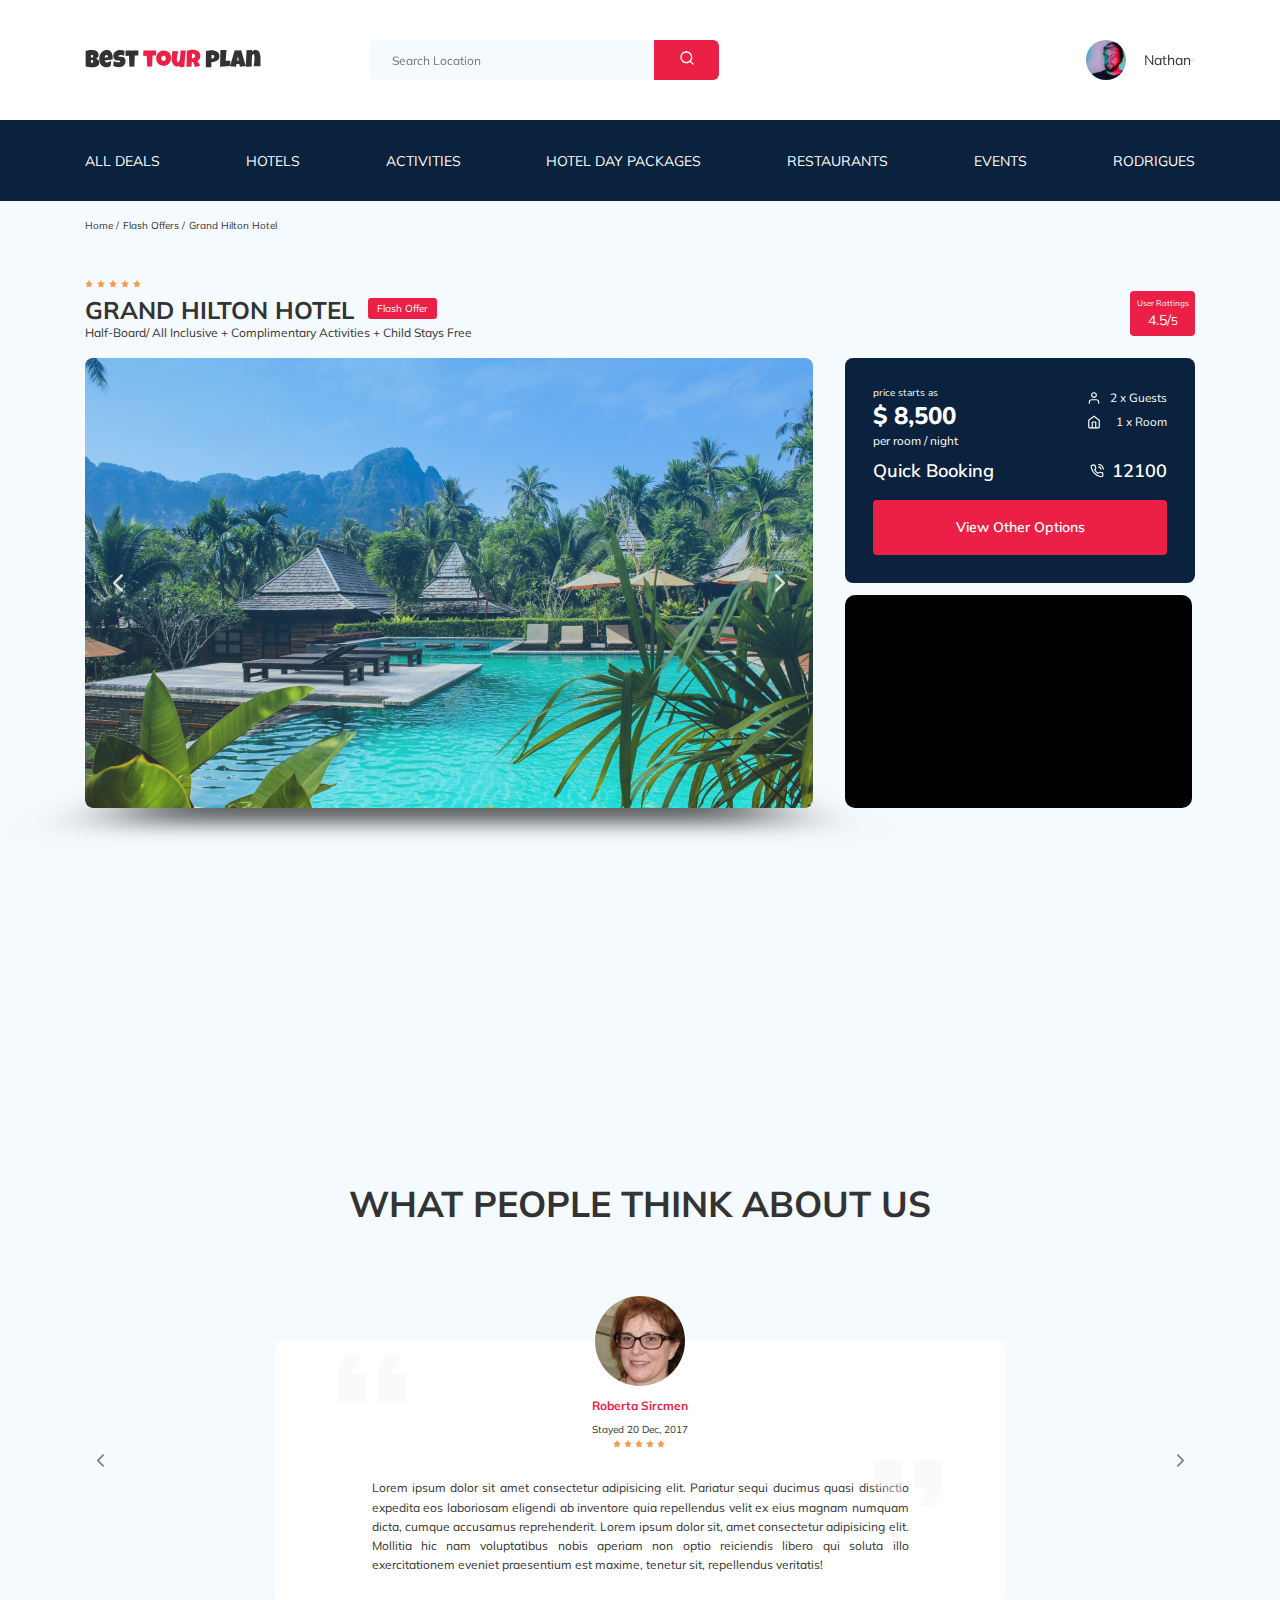
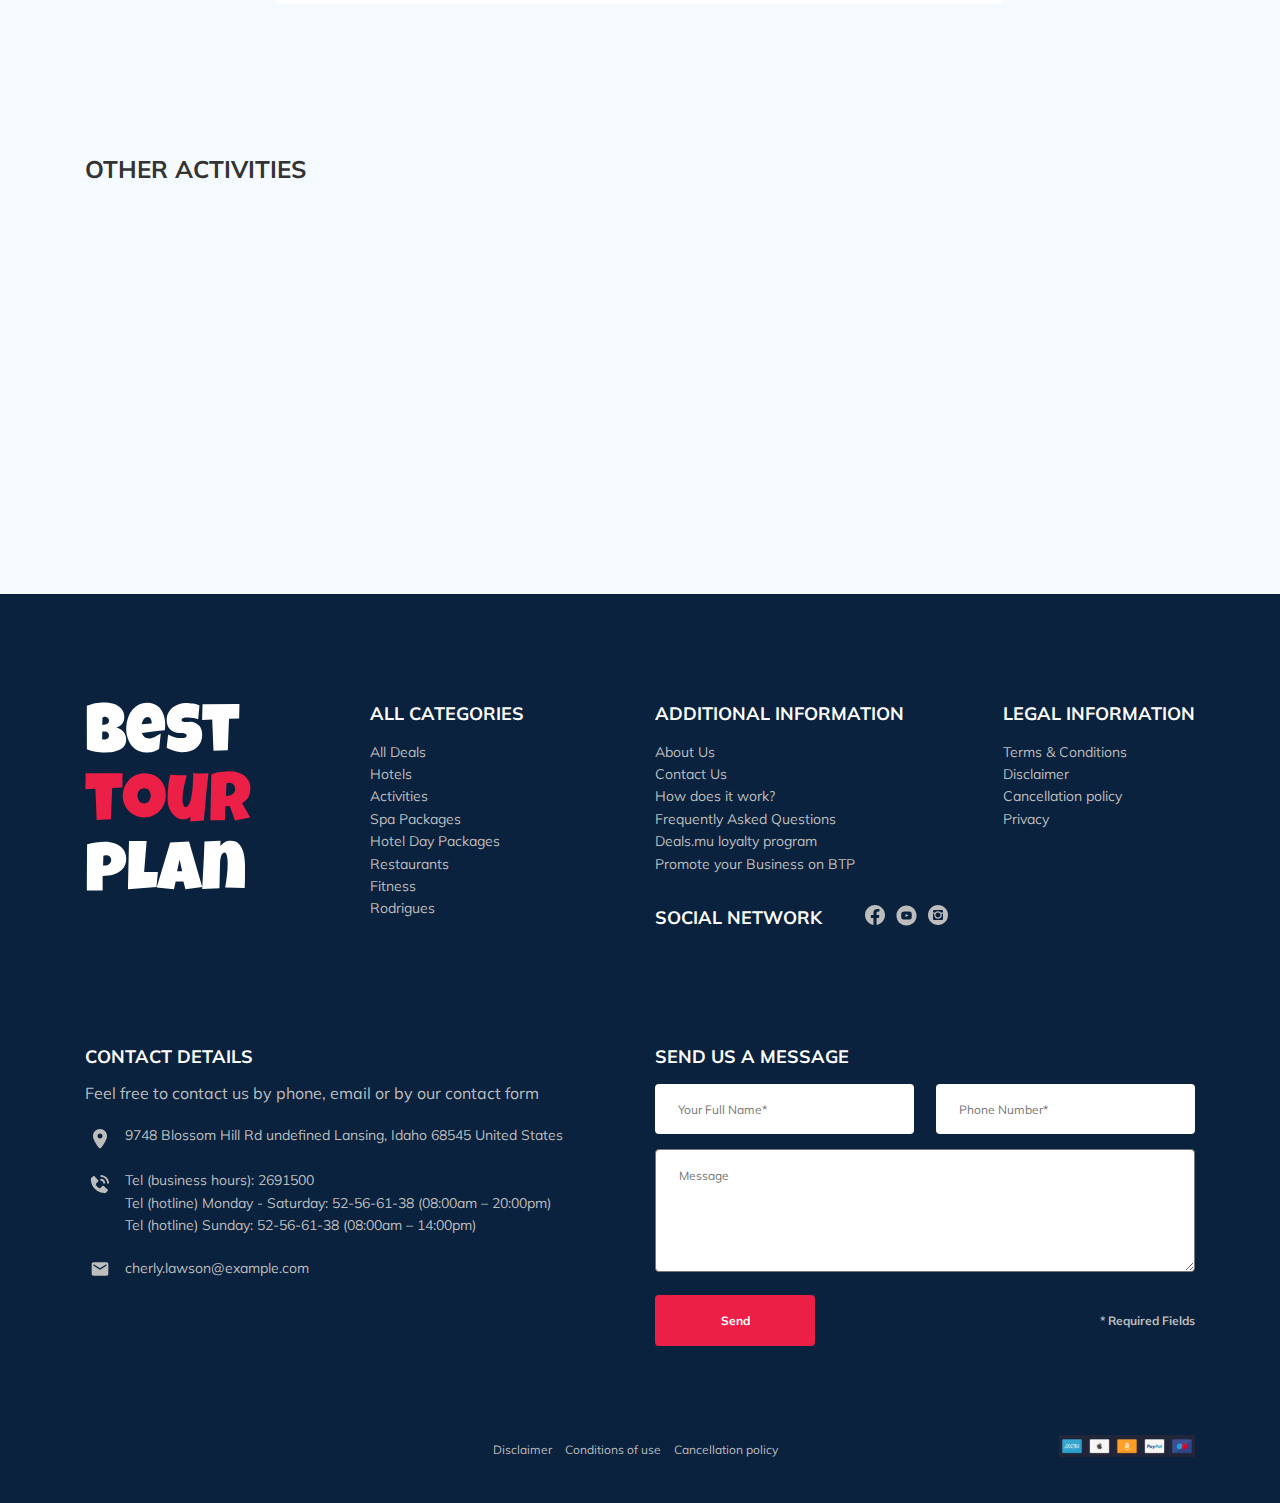
<file: index.html>
<!DOCTYPE html>
<html lang="en">

<head>
  <meta charset="UTF-8" />
  <meta name="viewport" content="width=device-width, initial-scale=1.0" />
  <title>best-tour_plan-hotel_booking</title>
  <link rel="stylesheet" href="css/style.css" />
  <link rel="preconnect" href="https://fonts.gstatic.com" />
  <link rel="preconnect" href="https://fonts.gstatic.com" />
  <link
    href="https://fonts.googleapis.com/css2?family=Mulish:wght@400;700&family=Nunito:wght@400;600;700;800&display=swap"
    rel="stylesheet" />
  <link rel="stylesheet" href="css/swiper-bundle.min.css" />
  <link rel="stylesheet" href="css/aos.css" />
  <link rel="stylesheet" href="css/style.css" />
</head>

<body>
  <header class="navbar navbar__mobile--fixed">
    <div class="container">
      <div class="navbar-top">
        <a href="https://safinaskar.ru/OpenServerBestTourPlan/BestTourPlan/" class="logo" data-aos="fade-right"
          data-aos-delay="200">
          <img src="img/horizontal-logo.svg" alt="Logo: Best Tour Plan" class="logo__image" />
        </a>
        <form action="#" class="search navbar__search navbar__search--mobile--hidden" data-aos="fade-right"
          data-aos-delay="500">
          <input type="text" class="search__input" placeholder="Search Location" />
          <button class="search__button">
            <img src="img/search.svg" alt="Icon: search" />
          </button>
        </form>
        <a href="#" class="user navbar__user navbar__user--mobile--hidden" data-aos="fade-left" data-aos-delay="300">
          <img src="img/user-avatar.jpg" alt="Avatar: Nathan" class="user__avatar" />
          <span class="user__name">Nathan</span>
        </a>
        <!-- /.user -->
        <button class="menu-button navbar-top__menu-button">
          <span class="menu-button__line"></span>
          <span class="menu-button__line"></span>
          <span class="menu-button__line"></span>
        </button>
      </div>
      <!-- /. navbar-top -->
    </div>
    <!-- /.container -->
    <div class="navbar-bottom" data-aos="fade-up" data-aos-delay="600">
      <div class="container">
        <ul class="navbar-menu">
          <li class="navbar-menu__item navbar-menu__item--mobile--visible">
            <a href="#" class="user navbar__user navbar__user--mobile--visible">
              <img src="img/user-avatar.jpg" alt="Avatar: Nathan" class="user__avatar" />
              <span class="user__name user__name--light">Nathan</span>
            </a>
            <!-- /.user -->
          </li>
          <li class="navbar-menu__item navbar-menu__item--mobile--visible">
            <form action="#" class="search navbar__search navbar__search--mobile--visible">
              <input type="text" class="search__input" placeholder="Search Location" />
              <button class="search__button">
                <img src="img/search.svg" alt="Icon: search" />
              </button>
            </form>
          </li>
          <li class="navbar-menu__item">
            <a href="#" class="navbar-menu__link">All Deals</a>
          </li>
          <li class="navbar-menu__item">
            <a href="#" class="navbar-menu__link">Hotels</a>
          </li>
          <li class="navbar-menu__item">
            <a href="#" class="navbar-menu__link">Activities</a>
          </li>
          <li class="navbar-menu__item">
            <a href="#" class="navbar-menu__link">Hotel Day Packages</a>
          </li>
          <li class="navbar-menu__item">
            <a href="#" class="navbar-menu__link">Restaurants</a>
          </li>
          <li class="navbar-menu__item">
            <a href="#" class="navbar-menu__link">Events</a>
          </li>
          <li class="navbar-menu__item">
            <a href="#" class="navbar-menu__link">Rodrigues</a>
          </li>
        </ul>
        <!-- /.navbar-menu -->
      </div>
      <!-- /.container -->
    </div>
    <!-- /.navbar-buttom -->
  </header>
  <nav class="breadcrumb">
    <div class="container">
      <ul class="breadcrumb-list">
        <li class="breadcrumb-list__item">
          <a href="#" class="breadcrumb-list__link">Home</a>
        </li>
        <li class="breadcrumb-list__item">
          <a href="#" class="breadcrumb-list__link">Flash Offers</a>
        </li>
        <li class="breadcrumb-list__item">Grand Hilton Hotel</li>
      </ul>
    </div>
    <!-- /.container -->
  </nav>
  <!-- /.breadcrumb -->
  <section class="hotel">
    <div class="container">
      <div class="hotel-info">
        <div class="hotel-info__text">
          <div class="hotel-wrapper">
            <div class=" hotel-stars hotel__right">
              <img src="img/star.svg" alt="star" class="hotel-stars hotel__right" />
              <img src="img/star.svg" alt="star" class="hotel-stars hotel__right" />
              <img src="img/star.svg" alt="star" class="hotel-stars hotel__right" />
              <img src="img/star.svg" alt="star" class="hotel-stars hotel__right" />
              <img src="img/star.svg" alt="star" class="hotel-stars hotel__right" />
            </div>
            <h1 class="hotel-name hotel-info__text">GRAND HILTON HOTEL</h1>
            <span class="offer hotel-info__offer">Flash Offer</span>
          </div>
          <p class="hotel-description hotel-info__description">
            Half-Board/ All Inclusive + Complimentary Activities + Child Stays
            Free
          </p>
        </div>
        <!-- /.hotel-info__text -->
        <div class="rating hotel-info__rating">
          <span class="rating__text">User Rattings</span>
          <span class="rating__counter">4.5/<small>5</small></span>
        </div>
        <!-- /.hotel-info__right -->
      </div>
      <!-- /.hotel-info -->
      <div class="hotel-grid">
        <!-- Slider main container -->
        <div class="swiper-container hotel-slider hotel__slider">
          <!-- Additional required wrapper -->
          <div class="swiper-wrapper">
            <div class="swiper-slide hotel-slider__item">
              <img class="hotel-slider hotel__slide-img" src="img/slide.jpg" alt="slide" />
            </div>
            <div class="swiper-slide hotel-slider__item">
              <img class="hotel-slider hotel__slide-img" src="img/hotel-img.jpg" alt="slide" />
            </div>
            <div class="swiper-slide hotel-slider__item">
              <img class="hotel-slider hotel__slide-img" src="img/hotel-img-2.jpg" alt="slide" />
            </div>
            <div class="swiper-slide hotel-slider__item">
              <img class="hotel-slider hotel__slide-img" src="img/hotel-img-3.jpg" alt="slide" />
            </div>
          </div>
          <!-- If we need navigation buttons -->
          <button class="hotel-slider__button hotel-slider__button--prev"></button>
          <button class="hotel-slider__button hotel-slider__button--next"></button>
        </div>
        <!-- /.swiper-container -->
        <div class="hotel-right">
          <div class="booking">
            <div class="booking__info">
              <div class="booking__price">
                <span class="booking__start">price starts as</span>
                <strong class="booking__pricetag">$ 8,500</strong>
                <span class="booking__per-room">per room / night</span>
              </div>
              <!-- /.booking__price -->
              <div class="booking__room">
                <div class="booking__text">
                  <img src="img/person.svg" alt="icon: user" class="booking__icon" />
                  <span class="booking__description">2 x Guests<span>
                </div>
                <div class="booking__text">
                  <img src="img/home.svg" alt="icon: home" class="booking-room__icon" />
                  <span class="booking-room__description">1 x Room<span>
                </div>
              </div>
              <!-- /.booking-room -->
            </div>
            <!-- /.booking__info -->
            <div class="booking__call-center">
              <span class="booking__heading">Quick Booking</span>
              <a class="booking__number" href="tel:12100">
                <img src="img/phone-call.svg" alt="icon: phone">
                <span class="booking__num">12100</span>
              </a>
            </div>
            <!-- /.booking__call-center -->
            <button data-toggle="modal" data-href="#booking-modal" class=" button booking__button">View Other
              Options</button>
          </div>
          <!-- /.booking -->
          <div class="map">
            <iframe
              src="https://www.google.com/maps/embed?pb=!1m18!1m12!1m3!1d5589.738235822787!2d98.29686927653673!3d7.838219064036845!2m3!1f0!2f0!3f0!3m2!1i1024!2i768!4f13.1!3m3!1m2!1s0x305025650c33dbab%3A0xa67a542329d011e1!2z0J_RhdGD0LrQtdGCLCDQmtCw0YDQvtC9LCDQntGC0LXQu9GMINCl0LjQu9GC0L7QvQ!5e0!3m2!1sru!2sru!4v1606495069154!5m2!1sru!2sru"
              width="100%" height="213" frameborder="0" style="border:0;" allowfullscreen="" aria-hidden="false"
              tabindex="0"></iframe>
          </div>
          <!-- /.map -->
        </div>
        <!-- /.hotel-right -->
      </div>
      <!-- /.hotel-grid -->
    </div>
    <!-- /.container -->
  </section>
  <section class="newsletter" data-aos="fade-up">
    <div class="newsletter-wrapper">
      <h2 class="newsletter-title newsletter__title">
        subscribe to our
        <span class="newsletter-title__strong">Newsletter</span>
      </h2>
      <form action="send.php" method="POST" class="subscribe newsletter__subscribe form">
        <div class="subscribe__wrapper-input">
          <input type="email" class="subscribe__input" placeholder="Your email address" name="email" required>
        </div>
        <button class="subscribe__button">Send</button>
      </form>
    </div>
    <!-- /.newsletter-wrapper -->
  </section>
  <section class="reviews">
    <div class="container">
      <h2 class="reviews__title">What people think about&nbsp;us</h2>
      <div class="swiper-container reviews-slider">
        <div class="swiper-wrapper">
          <div class="swiper-slide">
            <div class="reviews-slider__item">
              <div class="reviews-slider__profile">
                <img src="img/reviews-avatar-2.jpg" alt="photo: Roberta Sircmen" class="reviews-slider__avatar">
                <h3 class="reviews-slider__username">Roberta Sircmen</h3>
                <span class="reviews-slider__date">Stayed 20 Dec, 2017</span>
                <div class="reviews-slider__rating">
                  <img src="img/star.svg" alt="star" class="reviews-slider__rating-star" />
                  <img src="img/star.svg" alt="star" class="reviews-slider__rating-star" />
                  <img src="img/star.svg" alt="star" class="reviews-slider__rating-star" />
                  <img src="img/star.svg" alt="star" class="reviews-slider__rating-star" />
                  <img src="img/star.svg" alt="star" class="reviews-slider__rating-star" />
                </div>
                <!-- /.reviews-slider__rating   -->
              </div>
              <!-- /.reviews-slider__profile -->
              <p class="reviews-slider__text">Lorem ipsum dolor sit amet consectetur adipisicing elit. Pariatur sequi
                ducimus quasi distinctio expedita eos laboriosam eligendi ab inventore quia repellendus velit ex eius
                magnam numquam dicta, cumque accusamus reprehenderit.
                Lorem ipsum dolor sit, amet consectetur adipisicing elit. Mollitia hic nam voluptatibus nobis aperiam
                non optio reiciendis libero qui soluta illo exercitationem eveniet praesentium est maxime, tenetur sit,
                repellendus veritatis! </p>
            </div>
            <!-- /.reviews-slider__item -->
          </div>
          <!-- /.swiper-slide -->
          <div class="swiper-slide">
            <div class="reviews-slider__item">
              <div class="reviews-slider__profile">
                <img src="img/reviews-avatar.jpg" alt="photo: Megan Fox" class="reviews-slider__avatar">
                <h3 class="reviews-slider__username">Megan Fox</h3>
                <span class="reviews-slider__date">Stayed 18 Nov, 2019</span>
                <div class="reviews-slider__rating">
                  <img src="img/star.svg" alt="star" class="reviews-slider__rating-star" />
                  <img src="img/star.svg" alt="star" class="reviews-slider__rating-star" />
                  <img src="img/star.svg" alt="star" class="reviews-slider__rating-star" />
                  <img src="img/star.svg" alt="star" class="reviews-slider__rating-star" />
                  <img src="img/star.svg" alt="star" class="reviews-slider__rating-star" />
                </div>
                <!-- /.reviews-slider__rating   -->
              </div>
              <!-- /.reviews-slider__profile -->
              <p class="reviews-slider__text">
                It was very nice hotel with cleanliness. Staff behavior was good and
                polite. They welcome us very well. Issue was only that Lift was not in working and we were allotted to
                3rd floor and amenities articles were in corner of gallery which were giving bad feeling. Breakfast was
                good and support of the staff was also very nice. Location is not good as per atmosphere, it is very
                nearby most of the popular places but self location in a narrow street is not good. Overall it was a
                good experience and could recommend.
              </p>
            </div>
            <!-- /.reviews-slider__item -->
          </div>
          <!-- /.swiper-slide -->
        </div>
        <!-- /.swiper-wrapper -->
        <button class="reviews-slider__button reviews-slider__button--prev"></button>
        <button class="reviews-slider__button reviews-slider__button--next"></button>
      </div>
      <!-- /.reviews-slider -->
    </div>
    <!-- /.container -->
  </section>
  <section class="activities">
    <div class="container">
      <h2 class="activities__title">Other Activities</h2>
      <div class="activities-wrapper">
        <div class="card activities__card" data-aos="fade-up" data-aos-delay="200">
          <img src="img/activitiy-1.jpg" alt="The curious corner of chamarel" class="card__img">
          <h3 class="card__title">The curious corner of chamarel</h3>
          <button class="card__button">Book Now</button>
        </div>
        <!-- /.card -->
        <div class="card activities__card" data-aos="fade-up" data-aos-delay="400">
          <img src="img/activitiy-2.jpg" alt="Gymkhana club golf course" class="card__img">
          <h3 class="card__title">Gymkhana club golf course</h3>
          <button class="card__button">Book Now</button>
        </div>
        <!-- /.card -->
        <div class="card activities__card" data-aos="fade-up" data-aos-delay="600">
          <img src="img/activitiy-3.jpg" alt="Tamarind falls hiking trip - full day" class="card__img">
          <h3 class="card__title">Tamarind falls hiking trip - full day</h3>
          <button class="card__button">Book Now</button>
        </div>
        <!-- /.card -->
        <div class="card activities__card" data-aos="fade-up" data-aos-delay="800">
          <img src="img/activitiy-4.jpg" alt="The blue marine discovery quest" class="card__img">
          <h3 class="card__title">The blue marine discovery quest</h3>
          <button class="card__button">Book Now</button>
        </div>
        <!-- /.card -->
      </div>
      <!-- /.activities-wrapper -->
    </div>
    <!-- /.container -->
  </section>
  <!-- /.activites -->
  <footer class="footer">
    <div class="container">
      <div class="footer-wrapper">
        <a href="https://safinaskar.ru/OpenServerBestTourPlan/BestTourPlan/" class="footer__logo">
          <img src="img/vartical-logo.svg" alt="Best tour plan" class="logo footer__logo">
        </a>
        <div class="footer__list footer__categories">
          <h3 class="footer__title">ALL CATEGORIES
          </h3>
          <ul class="footer__ul">
            <li class="footer__item"><a href="#" class="footer__link">All Deals
              </a></li>
            <li class="footer__item"><a href="#" class="footer__link">Hotels</a></li>
            <li class="footer__item"><a href="#" class="footer__link">Activities</a></li>
            <li class="footer__item"><a href="#" class="footer__link">Spa Packages
              </a></li>
            <li class="footer__item"><a href="#" class="footer__link">Hotel Day Packages
              </a></li>
            <li class="footer__item"><a href="#" class="footer__link">Restaurants
              </a></li>
            <li class="footer__item"><a href="#" class="footer__link">Fitness
              </a></li>
            <li class="footer__item"><a href="#" class="footer__link">Rodrigues</a></li>
          </ul>
        </div>
        <!-- /.footer__list -->
        <div class="footer__list footer__additional">
          <h3 class="footer__title">ADDITIONAL INFORMATION
          </h3>
          <ul class="footer__ul">
            <li class="footer__item"><a href="#" class="footer__link">About Us
              </a></li>
            <li class="footer__item"><a href="#" class="footer__link">Contact Us</a></li>
            <li class="footer__item"><a href="#" class="footer__link">How does it work?
              </a></li>
            <li class="footer__item"><a href="#" class="footer__link">Frequently Asked Questions
              </a></li>
            <li class="footer__item"><a href="#" class="footer__link">Deals.mu loyalty program
              </a></li>
            <li class="footer__item"><a href="#" class="footer__link">Promote your Business on BTP
              </a></li>
          </ul>
        </div>
        <!-- /.footer__list -->
        <div class="footer__social-network">
          <h3 class="footer__headline footer__headline--inline">Social Network</h3>
          <div class="footer__social-link">
            <a href="#" class="footer__link"><img src="img/facebook.svg" alt="icon: facebook"></a>
            <a href="#" class="footer__link"><img src="img/youtube.svg" alt="icon: youtube"></a>
            <a href="#" class="footer__link"><img src="img/instagram.svg" alt="icon: instagram"></a>
          </div>
          <!-- /.footer__social-link -->
        </div>
        <!-- /.footer__social-network -->
        <div class="footer__list footer__legal">
          <h3 class="footer__title">LEGAL INFORMATION
          </h3>
          <ul class="footer__ul">
            <li class="footer__item"><a href="#" class="footer__link">Terms & Conditions
              </a></li>
            <li class="footer__item"><a href="#" class="footer__link">Disclaimer
              </a></li>
            <li class="footer__item"><a href="#" class="footer__link">Cancellation policy
              </a></li>
            <li class="footer__item"><a href="#" class="footer__link">Privacy
              </a></li>
          </ul>
        </div>
        <!-- /.footer__list -->
        <div class="footer__contact-details">
          <h3 class="footer__title footer__title--mb-3">Contact Details</h3>
          <p class="footer__text">
            Feel free to contact us by phone, email or by our contact form
          </p>
          <ul class="footer__ul">
            <li class="footer__item footer__item--mb-2">
              <div class="footer__icon-wrapper"><img class="footer-icon" src="img/map-marker.svg" alt="icon: map" />
              </div>
              9748 Blossom Hill Rd undefined Lansing, Idaho 68545 United States
            </li>
            <li class="footer__item footer__item--mb-2">
              <div class="footer__icon-wrapper"><img class="footer-icon" src="img/phone-tube.svg"
                  alt="icon: phone-tube" /></div>
              <div>
                <p class="footer__phone">Tel (business hours): <a href="tel:2691500" class="footer__link">2691500</a>
                </p>
                <p class="footer__phone">Tel (hotline) Monday - Saturday: <a href="tel:52566138"
                    class="footer__link">52-56-61-38</a>
                  (08:00am – 20:00pm)</p>
                <p class="footer__phone">Tel (hotline) Sunday: <a href="tel:52566138"
                    class="footer__link">52-56-61-38</a> (08:00am – 14:00pm)</p>
              </div>
              <!-- /.Этот див нужен для оборачивания текста в ссылки чтобы и текст и иконка стояли на одном уровне и отталкивались -->
            </li>
            <li class="footer__item footer__item--mb-2">
              <div class="footer__icon-wrapper"><img class="footer-icon" src="img/email.svg" alt="icon: email" /></div>
              cherly.lawson@example.com
            </li>
          </ul>
        </div>
        <!-- /.footer__contact-details -->
        <div class="footer__contact-form">
          <h3 class="footer__title footer__title--mb-3">Send us a message</h3>
          <form action="send.php" method="POST" class="footer__form form">
            <div class="footer__input-group">
              <input type="text" class="input footer__input" placeholder="Your Full Name*" name="name" required
                minlength="2">
            </div>
            <div class="footer__input-group">
              <input type="tel" class="input footer__input phone-input" placeholder="Phone Number*" name="phone"
                required>
            </div>
            <textarea class="message footer__message" placeholder="Message" name="message"></textarea>
            <!-- /.последняя запись нужна чтобы сделать целый блок для сообшения  -->
            <button class="button footer__button" type="submit">Send</button>
            <span class="footer__info">* Required Fields</span>
          </form>
        </div>
        <!-- /.footer__contact-form -->
        <div class="footer-end">
          <a href="#" class="footer__link footer-end__link">Disclaimer</a>
          <a href="#" class="footer__link footer-end__link">Conditions of use </a>
          <a href="#" class="footer__link footer-end__link">Cancellation policy</a>
        </div>
        <img src="img/end.svg" alt="end" class="footer__photo">
        <!-- /.footer__end-->
        <!-- /.Этот див нужен для оборачивания текста в ссылки чтобы и текст и иконка стояли на одном уровне и отталкивались -->
      </div>
      <!-- /.footer-wrapper -->
    </div>
    <!-- /.container -->
  </footer>
  <!-- /.footer -->
  <div class="modal" id="booking-modal">
    <div class="modal__overlay"></div>
    <!-- /.modal__overlay -->
    <div class="modal__dialog">
      <a href="#" class="modal__close">
        <img src="img/close.svg" alt="icon: close">
      </a>
      <h3 class="modal__title modal__title--mb-3">Send us a&nbsp;message</h3>
      <form action="send.php" method="POST" class="modal__form form">
        <input type="text" class="input modal__input" placeholder="Your Full Name*" name="name" required minlength="2">

        <input type="email" class="input modal__input" placeholder="Your Email*" name="Email" required>

        <input type="tel" class="input modal__input phone-input" placeholder="Phone Number*" name="phone" required>
        <textarea class="message modal__message" placeholder="Message" name="message"></textarea>
        <!-- /.последняя запись нужна чтобы сделать целый блок для сообшения  -->
        <div class="modal-wrapper">
          <button class="button modal__button" type="submit">Send</button>
          <span class="modal__info">* Required Fields</span>
        </div>
      </form>
    </div>
    <!-- /.modal__dialog -->
  </div>
  <!-- /.modal -->
  <script src="js/jquery-3.5.1.min.js"></script>
  <script src="js/swiper-bundle.min.js"></script>
  <script src="js/jquery.validate.min.js"></script>
  <script src="js/jquery.mask.min.js"></script>
  <script src="js/aos.js"></script>
  <script src="js/main.js"></script>
</body>

</html>
</file>
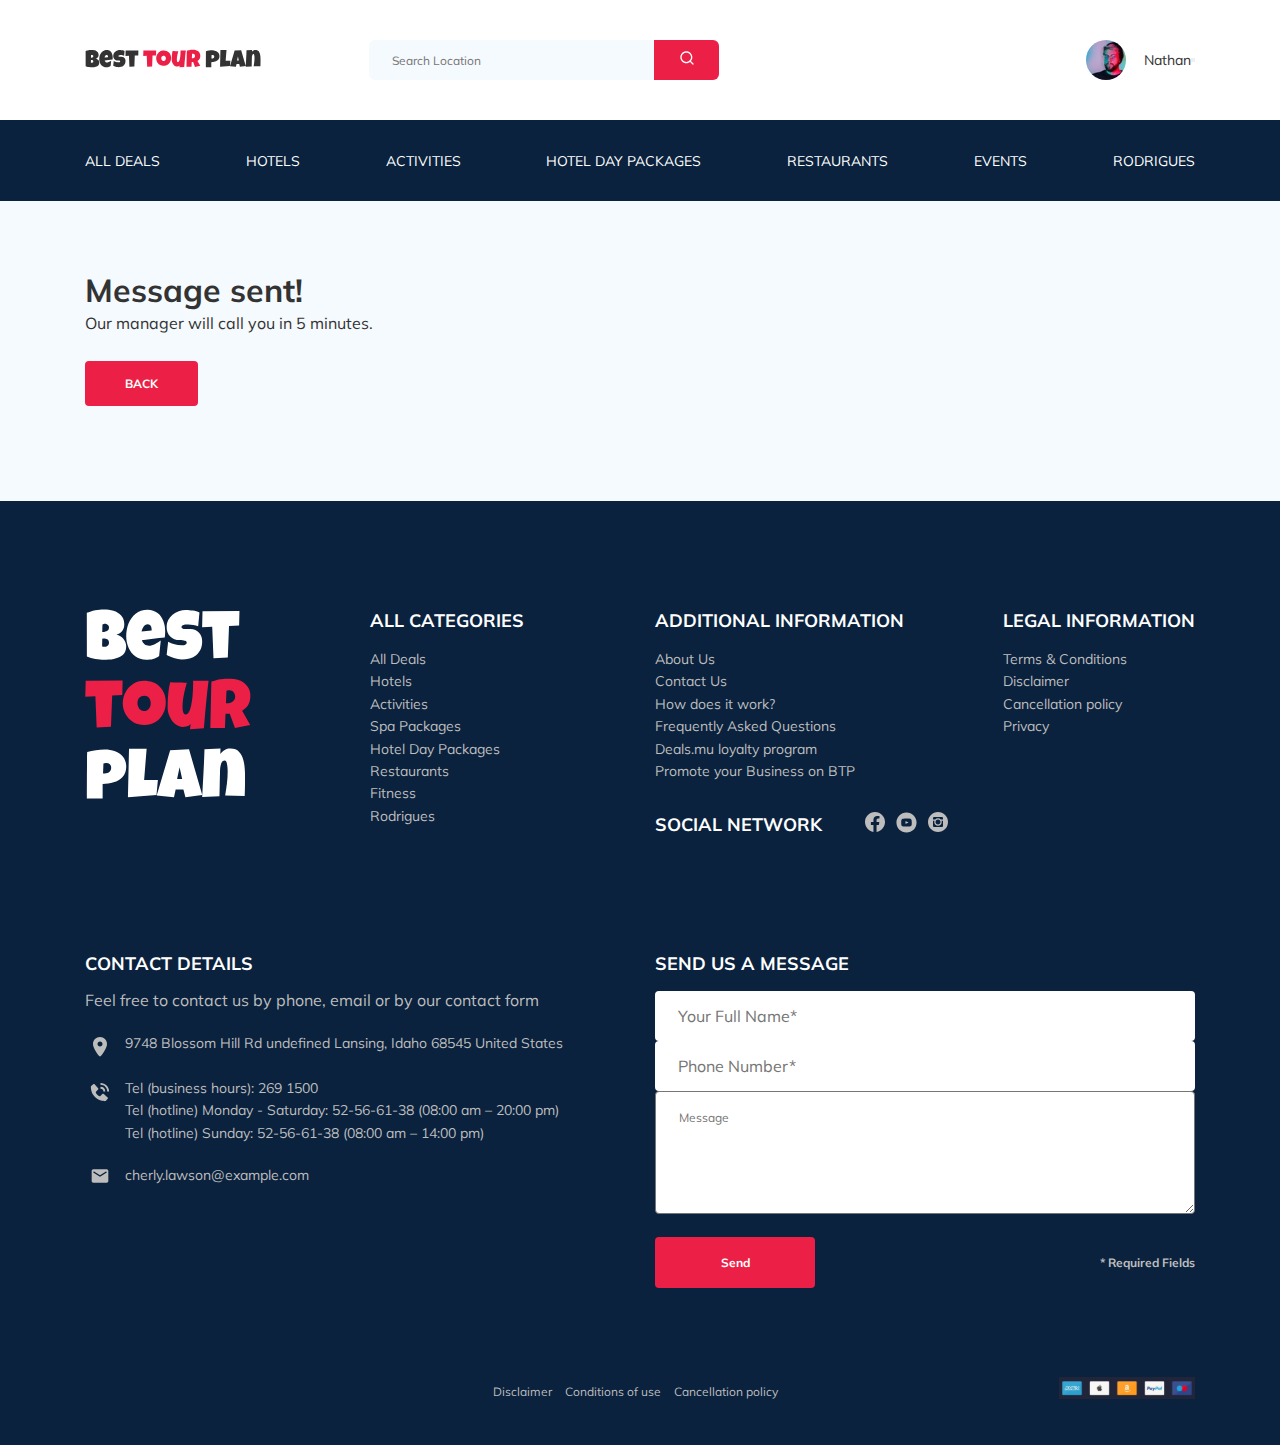
<file: thank-you-letter.html>
<!DOCTYPE html>
<html lang="en">

<head>
  <meta charset="UTF-8" />
  <meta name="viewport" content="width=device-width, initial-scale=1.0" />
  <title>best-tour_plan-hotel_booking</title>
  <link rel="stylesheet" href="css/style.css" />
  <link rel="preconnect" href="https://fonts.gstatic.com" />
  <link rel="preconnect" href="https://fonts.gstatic.com" />
  <link
    href="https://fonts.googleapis.com/css2?family=Mulish:wght@400;700&family=Nunito:wght@400;600;700;800&display=swap"
    rel="stylesheet" />
  <link rel="stylesheet" href="css/swiper-bundle.min.css" />
  <link rel="stylesheet" href="css/style.css" />
</head>

<body>
  <header class="navbar navbar__mobile--fixed">
    <div class="container">
      <div class="navbar-top">
        <a href="https://safinaskar.ru/OpenServerBestTourPlan/BestTourPlan/" class="logo">
          <img src="img/horizontal-logo.svg" alt="Logo: Best Tour Plan" class="logo__image" />
        </a>
        <form action="#" class="search navbar__search navbar__search--mobile--hidden">
          <input type="text" class="search__input" placeholder="Search Location" />
          <button class="search__button">
            <img src="img/search.svg" alt="Icon: search" />
          </button>
        </form>
        <a href="#" class="user navbar__user navbar__user--mobile--hidden">
          <img src="img/user-avatar.jpg" alt="Avatar: Nathan" class="user__avatar" />
          <span class="user__name">Nathan</span>
        </a>
        <!-- /.user -->
        <button class="menu-button navbar-top__menu-button">
          <span class="menu-button__line"></span>
          <span class="menu-button__line"></span>
          <span class="menu-button__line"></span>
        </button>
      </div>
      <!-- /. navbar-top -->
    </div>
    <!-- /.container -->
    <div class="navbar-bottom">
      <div class="container">
        <ul class="navbar-menu">
          <li class="navbar-menu__item navbar-menu__item--mobile--visible">
            <a href="#" class="user navbar__user navbar__user--mobile--visible">
              <img src="img/user-avatar.jpg" alt="Avatar: Nathan" class="user__avatar" />
              <span class="user__name user__name--light">Nathan</span>
            </a>
            <!-- /.user -->
          </li>
          <li class="navbar-menu__item navbar-menu__item--mobile--visible">
            <form action="#" class="search navbar__search navbar__search--mobile--visible">
              <input type="text" class="search__input" placeholder="Search Location" />
              <button class="search__button">
                <img src="img/search.svg" alt="Icon: search" />
              </button>
            </form>
          </li>
          <li class="navbar-menu__item">
            <a href="#" class="navbar-menu__link">All Deals</a>
          </li>
          <li class="navbar-menu__item">
            <a href="#" class="navbar-menu__link">Hotels</a>
          </li>
          <li class="navbar-menu__item">
            <a href="#" class="navbar-menu__link">Activities</a>
          </li>
          <li class="navbar-menu__item">
            <a href="#" class="navbar-menu__link">Hotel Day Packages</a>
          </li>
          <li class="navbar-menu__item">
            <a href="#" class="navbar-menu__link">Restaurants</a>
          </li>
          <li class="navbar-menu__item">
            <a href="#" class="navbar-menu__link">Events</a>
          </li>
          <li class="navbar-menu__item">
            <a href="#" class="navbar-menu__link">Rodrigues</a>
          </li>
        </ul>
        <!-- /.navbar-menu -->
      </div>
      <!-- /.container -->
    </div>
    <!-- /.navbar-buttom -->
  </header>
  <section class="thank">
    <div class="container">
      <div class="thank-info">
        <div class="thank-info__text">
          <h1 class="thank-info__title">Message sent!</h1>
          <p class="thank-info__subtitle">
            Our manager will call you in 5 minutes.
          </p>
          <a href="https://safinaskar.ru/OpenServerBestTourPlan/BestTourPlan/" class="thank-info__button">Back</a>
        </div>
        <!-- /.hotel-info__text -->
      </div>
      <!-- /.hotel-info -->
    </div>
    <!-- /.container -->
  </section>
  <footer class="footer">
    <div class="container">
      <div class="footer-wrapper">
        <a href="https://safinaskar.ru/OpenServerBestTourPlan/BestTourPlan/" class="footer__logo">
          <img src="img/vartical-logo.svg" alt="Best tour plan" class="logo footer__logo">
        </a>
        <div class="footer__list footer__categories">
          <h3 class="footer__title">ALL CATEGORIES
          </h3>
          <ul class="footer__ul">
            <li class="footer__item"><a href="#" class="footer__link">All Deals
              </a></li>
            <li class="footer__item"><a href="#" class="footer__link">Hotels</a></li>
            <li class="footer__item"><a href="#" class="footer__link">Activities</a></li>
            <li class="footer__item"><a href="#" class="footer__link">Spa Packages
              </a></li>
            <li class="footer__item"><a href="#" class="footer__link">Hotel Day Packages
              </a></li>
            <li class="footer__item"><a href="#" class="footer__link">Restaurants
              </a></li>
            <li class="footer__item"><a href="#" class="footer__link">Fitness
              </a></li>
            <li class="footer__item"><a href="#" class="footer__link">Rodrigues</a></li>
          </ul>
        </div>
        <!-- /.footer__list -->
        <div class="footer__list footer__additional">
          <h3 class="footer__title">ADDITIONAL INFORMATION
          </h3>
          <ul class="footer__ul">
            <li class="footer__item"><a href="#" class="footer__link">About Us
              </a></li>
            <li class="footer__item"><a href="#" class="footer__link">Contact Us</a></li>
            <li class="footer__item"><a href="#" class="footer__link">How does it work?
              </a></li>
            <li class="footer__item"><a href="#" class="footer__link">Frequently Asked Questions
              </a></li>
            <li class="footer__item"><a href="#" class="footer__link">Deals.mu loyalty program
              </a></li>
            <li class="footer__item"><a href="#" class="footer__link">Promote your Business on BTP
              </a></li>
          </ul>
        </div>
        <!-- /.footer__list -->
        <div class="footer__social-network">
          <h3 class="footer__headline footer__headline--inline">Social Network</h3>
          <div class="footer__social-link">
            <a href="#" class="footer__link"><img src="img/facebook.svg" alt="icon: facebook"></a>
            <a href="#" class="footer__link"><img src="img/youtube.svg" alt="icon: youtube"></a>
            <a href="#" class="footer__link"><img src="img/instagram.svg" alt="icon: instagram"></a>
          </div>
          <!-- /.footer__social-link -->
        </div>
        <!-- /.footer__social-network -->
        <div class="footer__list footer__legal">
          <h3 class="footer__title">LEGAL INFORMATION
          </h3>
          <ul class="footer__ul">
            <li class="footer__item"><a href="#" class="footer__link">Terms & Conditions
              </a></li>
            <li class="footer__item"><a href="#" class="footer__link">Disclaimer
              </a></li>
            <li class="footer__item"><a href="#" class="footer__link">Cancellation policy
              </a></li>
            <li class="footer__item"><a href="#" class="footer__link">Privacy
              </a></li>
          </ul>
        </div>
        <!-- /.footer__list -->
        <div class="footer__contact-details">
          <h3 class="footer__title footer__title--mb-3">Contact Details</h3>
          <p class="footer__text">
            Feel free to contact us by phone, email or by our contact form
          </p>
          <ul class="footer__ul">
            <li class="footer__item footer__item--mb-2">
              <div class="footer__icon-wrapper"><img class="footer-icon" src="img/map-marker.svg" alt="icon: map" />
              </div>
              9748 Blossom Hill Rd undefined Lansing, Idaho 68545 United States
            </li>
            <li class="footer__item footer__item--mb-2">
              <div class="footer__icon-wrapper"><img class="footer-icon" src="img/phone-tube.svg"
                  alt="icon: phone-tube" /></div>
              <div>
                <p class="footer__phone">Tel (business hours): <a href="tel:2691500" class="footer__link">269 1500</a>
                </p>
                <p class="footer__phone">Tel (hotline) Monday - Saturday: <a href="tel:52566138"
                    class="footer__link">52-56-61-38</a>
                  (08:00&nbsp;am – 20:00&nbsp;pm)</p>
                <p class="footer__phone">Tel (hotline) Sunday: <a href="tel:52566138"
                    class="footer__link">52-56-61-38</a> (08:00&nbsp;am –
                  14:00&nbsp;pm)</p>
              </div>
              <!-- /.Этот див нужен для оборачивания текста в ссылки чтобы и текст и иконка стояли на одном уровне и отталкивались -->
            </li>
            <li class="footer__item footer__item--mb-2">
              <div class="footer__icon-wrapper"><img class="footer-icon" src="img/email.svg" alt="icon: email" /></div>
              cherly.lawson@example.com
            </li>
          </ul>
        </div>
        <!-- /.footer__contact-details -->
        <div class="footer__contact-form">
          <h3 class="footer__title footer__title--mb-3">Send us a message</h3>
          <form action="send.php" method="POST" class="footer__form">
            <input type="text" class="input footer__input" placeholder="Your Full Name*" name="name">
            <input type="text" class="input footer__input" placeholder="Phone Number*" name="phone">
            <textarea class="message footer__message" placeholder="Message" name="message"></textarea>
            <!-- /.последняя запись нужна чтобы сделать целый блок для сообшения  -->
            <button class="button footer__button" type="submit">Send</button>
            <span class="footer__info">* Required Fields</span>
          </form>
        </div>
        <!-- /.footer__contact-form -->
        <div class="footer-end">
          <a href="#" class="footer__link footer-end__link">Disclaimer</a>
          <a href="#" class="footer__link footer-end__link">Conditions of use </a>
          <a href="#" class="footer__link footer-end__link">Cancellation policy</a>
        </div>
        <img src="img/end.svg" alt="end" class="footer__photo">
        <!-- /.footer__end-->
        <!-- /.Этот див нужен для оборачивания текста в ссылки чтобы и текст и иконка стояли на одном уровне и отталкивались -->
      </div>
      <!-- /.footer-wrapper -->
    </div>
    <!-- /.container -->
  </footer>
  <!-- /.footer -->
  <div class="modal">
    <div class="modal__overlay"></div>
    <!-- /.modal__overlay -->
    <div class="modal__dialog">
      <a href="#" class="modal__close">
        <img src="img/close.svg" alt="icon: close">
      </a>
      <h3 class="modal__title modal__title--mb-3">Send us a message</h3>
      <form action="send.php" method="POST" class="modal__form">
        <input type="text" class="input modal__input" placeholder="Your Full Name*" name="name">
        <input type="text" class="input modal__input" placeholder="Phone Number*" name="phone">
        <textarea class="message modal__message" placeholder="Message" name="message"></textarea>
        <!-- /.последняя запись нужна чтобы сделать целый блок для сообшения  -->
        <button class="button modal__button" type="submit">Send</button>
        <span class="modal__info">* Required Fields</span>
      </form>
    </div>
    <!-- /.modal__dialog -->
  </div>
  <!-- /.modal -->
  <script src="js/jquery-3.5.1.min.js"></script>
  <script src="js/swiper-bundle.min.js"></script>
  <script src="js/main.js"></script>
</body>

</html>
</file>
